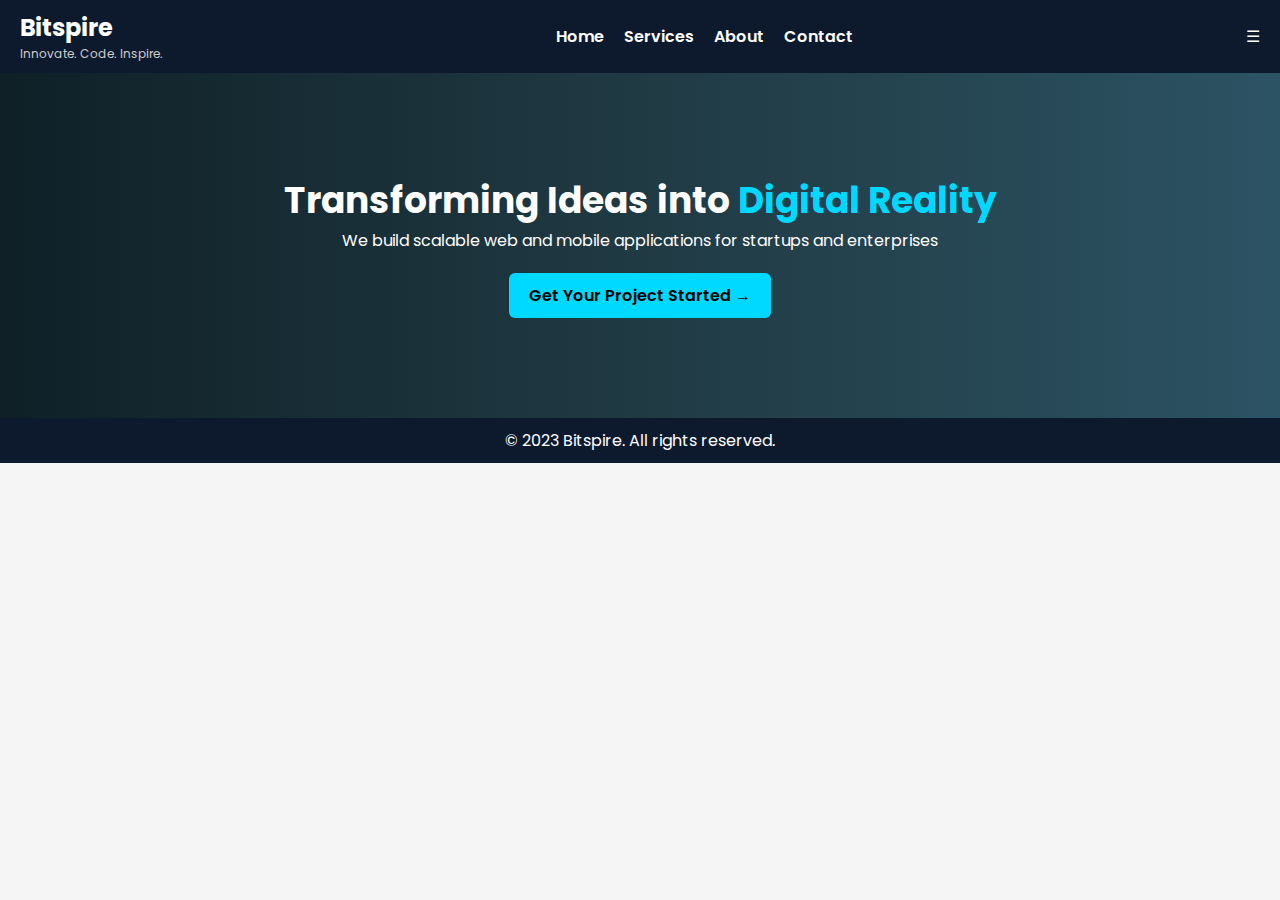
<file: index.html>
<!DOCTYPE html>
<html lang="en">
<head>
  <meta charset="UTF-8" />
  <meta name="viewport" content="width=device-width, initial-scale=1.0"/>
  <title>Bitspire - Web & Mobile Development</title>
  <link rel="stylesheet" href="css/style.css"/>
  <link href="https://fonts.googleapis.com/css2?family=Poppins:wght@400;600;700&display=swap" rel="stylesheet"/>
</head>
<body>
  <header>
    <nav class="navbar">
      <div class="logo-container">
        <div class="logo">Bitspire</div>
        <div class="tagline">Innovate. Code. Inspire.</div>
      </div>
      <ul class="nav-links" id="navLinks">
        <li><a href="index.html">Home</a></li>
        <li><a href="services.html">Services</a></li>
        <li><a href="about.html">About</a></li>
        <li><a href="contact.html">Contact</a></li>
      </ul>
      <div class="mobile-menu-btn" id="menuBtn">☰</div>
    </nav>
  </header>

  <section class="hero">
    <div class="hero-content">
      <h1>Transforming Ideas into <span>Digital Reality</span></h1>
      <p>We build scalable web and mobile applications for startups and enterprises</p>
      <a href="contact.html" class="cta-button">Get Your Project Started →</a>
    </div>
    <div class="hero-blob"></div>
  </section>

  <footer>
    <p>&copy; 2023 Bitspire. All rights reserved.</p>
  </footer>

  <script src="js/script.js"></script>
</body>
</html>
</file>
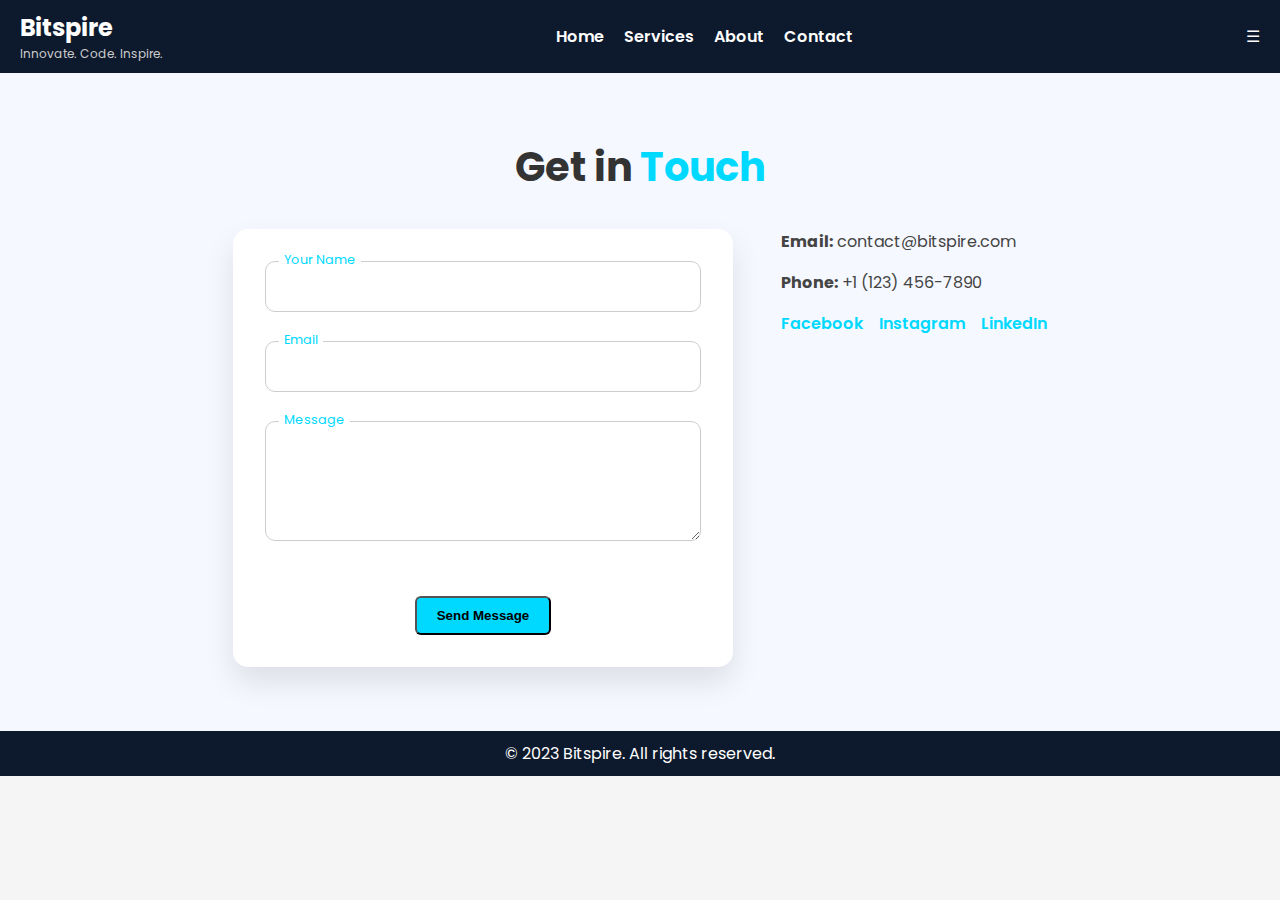
<file: contact.html>
<!DOCTYPE html>
<html lang="en">
<head>
  <meta charset="UTF-8"/>
  <meta name="viewport" content="width=device-width, initial-scale=1.0"/>
  <title>Contact - Bitspire</title>
  <link rel="stylesheet" href="css/style.css"/>
  <link href="https://fonts.googleapis.com/css2?family=Poppins:wght@400;600;700&display=swap" rel="stylesheet"/>
</head>
<body>
  <!-- Header -->
  <header>
    <nav class="navbar">
      <div class="logo-container">
        <div class="logo">Bitspire</div>
        <div class="tagline">Innovate. Code. Inspire.</div>
      </div>
      <ul class="nav-links" id="navLinks">
        <li><a href="index.html">Home</a></li>
        <li><a href="services.html">Services</a></li>
        <li><a href="about.html">About</a></li>
        <li><a href="contact.html">Contact</a></li>
      </ul>
      <div class="mobile-menu-btn" id="menuBtn">☰</div>
    </nav>
  </header>

  <!-- Contact Section -->
  <section class="contact-section">
    <h2 class="section-title">Get in <span>Touch</span></h2>
    <div class="contact-wrapper">
      <form class="contact-form" id="contactForm">
        <div class="form-group">
          <input type="text" id="name" required/>
          <label for="name">Your Name</label>
        </div>
        <div class="form-group">
          <input type="email" id="email" required/>
          <label for="email">Email</label>
        </div>
        <div class="form-group">
          <textarea id="message" required></textarea>
          <label for="message">Message</label>
        </div>
        <button type="submit" class="cta-button">Send Message</button>
      </form>

      <div class="contact-info">
        <p><strong>Email:</strong> contact@bitspire.com</p>
        <p><strong>Phone:</strong> +1 (123) 456-7890</p>
        <div class="social-links">
          <a href="#">Facebook</a>
          <a href="#">Instagram</a>
          <a href="#">LinkedIn</a>
        </div>
      </div>
    </div>
  </section>

  <!-- Footer -->
  <footer>
    <p>&copy; 2023 Bitspire. All rights reserved.</p>
  </footer>

  <script src="js/script.js"></script>
</body>
</html>
</file>
<file: css/style.css>
body {
  margin: 0;
  font-family: 'Poppins', sans-serif;
  background: #f5f5f5;
  color: #333;
}
header {
  background-color: #0d1a2d;
  padding: 10px 20px;
  color: white;
  position: sticky;
  top: 0;
  z-index: 1000;
}
.navbar {
  display: flex;
  align-items: center;
  justify-content: space-between;
}
.logo-container {
  display: flex;
  flex-direction: column;
}
.logo {
  font-size: 24px;
  font-weight: 700;
}
.tagline {
  font-size: 12px;
  color: #ccc;
}
.nav-links {
  list-style: none;
  display: flex;
  gap: 20px;
}
.nav-links li a {
  color: white;
  text-decoration: none;
  font-weight: 600;
}
.hero {
  background: linear-gradient(to right, #0f2027, #203a43, #2c5364);
  color: white;
  text-align: center;
  padding: 100px 20px;
  position: relative;
}
.hero h1 {
  font-size: 36px;
}
.hero span {
  color: #00d9ff;
}
.cta-button {
  margin-top: 20px;
  background: #00d9ff;
  color: black;
  padding: 10px 20px;
  text-decoration: none;
  font-weight: 600;
  border-radius: 6px;
  display: inline-block;
  transition: transform 0.3s ease;
}
.cta-button:hover {
  transform: scale(1.1);
}
footer {
  background-color: #0d1a2d;
  color: white;
  text-align: center;
  padding: 10px 0;
  margin-top: 0;
}
* {
  box-sizing: border-box;
}
html, body {
  height: 100%;
}

* {
  margin: 0;
  padding: 0;
  box-sizing: border-box;
}

/* body {
  font-family: 'Poppins', sans-serif;
  background: #f5f8ff;
  color: #333;
  line-height: 1.6;
}

a {
  text-decoration: none;
  color: inherit;
}

header {
  background-color: #10172A;
  padding: 1rem 2rem;
  position: sticky;
  top: 0;
  z-index: 100;
}

.navbar {
  display: flex;
  align-items: center;
  justify-content: space-between;
}

.logo-container {
  color: #fff;
}

.logo {
  font-size: 1.8rem;
  font-weight: 700;
}

.tagline {
  font-size: 0.9rem;
  opacity: 0.75;
}

.nav-links {
  list-style: none;
  display: flex;
  gap: 2rem;
}

.nav-links li a {
  color: #fff;
  font-weight: 600;
  transition: color 0.3s ease;
}

.nav-links li a:hover {
  color: #ff5722;
}

.mobile-menu-btn {
  font-size: 1.5rem;
  color: #fff;
  display: none;
  cursor: pointer;
}

.hero {
  display: flex;
  align-items: center;
  justify-content: space-between;
  padding: 4rem 2rem;
  background: linear-gradient(to bottom right, #10172A, #243B55);
  color: #fff;
  position: relative;
  overflow: hidden;
}

.hero-content {
  max-width: 600px;
  animation: fadeInUp 1s ease forwards;
}

.hero-content h1 {
  font-size: 2.5rem;
  margin-bottom: 1rem;
}

.hero-content h1 span {
  color: #ff5722;
}

.hero-content p {
  margin-bottom: 1.5rem;
  font-size: 1.1rem;
}

.cta-button {
  background: #ff5722;
  color: #fff;
  padding: 0.8rem 1.5rem;
  border-radius: 25px;
  transition: background 0.3s ease;
  font-weight: 600;
}

.cta-button:hover {
  background: #ff5722;
}

.hero-blob {
  position: absolute;
  right: -10%;
  top: 10%;
  width: 50%;
  height: 80%;
  background: radial-gradient(circle at center, #00B4D8 10%, transparent 70%);
  opacity: 0.15;
  animation: blobAnimation 10s infinite linear alternate;
}

footer {
  background-color: #10172A;
  color: #fff;
  text-align: center;
  padding: 1rem;
  margin-top: 2rem;
  font-size: 0.9rem;
} */

/* Responsive */
@media (max-width: 768px) {
  .nav-links {
    flex-direction: column;
    background: #10172A;
    position: absolute;
    top: 100%;
    left: 0;
    width: 100%;
    display: none;
    padding: 1rem 2rem;
  }

  .nav-links.active {
    display: flex;
  }

  .mobile-menu-btn {
    display: block;
  }

  .hero {
    flex-direction: column;
    text-align: center;
  }

  .hero-blob {
    display: none;
  }
}

/* Animations */
@keyframes fadeInUp {
  0% {
    opacity: 0;
    transform: translateY(20px);
  }
  100% {
    opacity: 1;
    transform: translateY(0);
  }
}

@keyframes blobAnimation {
  0% {
    transform: scale(1) translateY(0);
  }
  100% {
    transform: scale(1.2) translateY(-20px);
  }
}



/* Team Section */
.team-section {
  padding: 4rem 2rem;
  text-align: center;
  background-color: #f5f8ff;
}

.section-title {
  font-size: 2.5rem;
  margin-bottom: 2rem;
}

.section-title span {
  color: #00d9ff;
}

.team-container {
  display: flex;
  gap: 2rem;
  justify-content: center;
  flex-wrap: wrap;
}

.team-card {
  background: #fff;
  border-radius: 15px;
  box-shadow: 0 10px 25px rgba(0, 0, 0, 0.1);
  padding: 2rem 1.5rem;
  max-width: 280px;
  transition: transform 0.3s ease, box-shadow 0.3s ease;
  animation: fadeInUp 0.6s ease forwards;
  opacity: 0;
  transform: translateY(30px);
}

.team-card:hover {
  transform: scale(1.05);
  box-shadow: 0 15px 35px rgba(0, 0, 0, 0.15);
}

.team-card h3 {
  margin-top: 1rem;
  font-size: 1.3rem;
  color: #10172A;
}

.team-card .role {
  font-weight: 600;
  color: #00d9ff;
  margin-bottom: 0.5rem;
}

.team-card .bio {
  font-size: 0.95rem;
  color: #555;
}

.team-img {
  width: 100%;
  height: 220px;
  object-fit: cover;
  border-radius: 12px;
  box-shadow: 0 5px 15px rgba(0,0,0,0.1);
}

/* Animate each card with delay */
.team-card:nth-child(1) { animation-delay: 0.2s; }
.team-card:nth-child(2) { animation-delay: 0.4s; }
.team-card:nth-child(3) { animation-delay: 0.6s; }

@keyframes fadeInUp {
  0% {
    opacity: 0;
    transform: translateY(30px);
  }
  100% {
    opacity: 1;
    transform: translateY(0);
  }
}

/* Responsive */
@media (max-width: 768px) {
  .team-container {
    flex-direction: column;
    align-items: center;
  }
}


.contact-section {
  padding: 4rem 2rem;
  background: #f5f8ff;
  text-align: center;
}

.section-title {
  font-size: 2.5rem;
  margin-bottom: 2rem;
}

.section-title span {
  color: #00d9ff;
}

.contact-wrapper {
  display: flex;
  gap: 3rem;
  justify-content: center;
  flex-wrap: wrap;
  align-items: flex-start;
}

.contact-form {
  background: #fff;
  padding: 2rem;
  border-radius: 15px;
  box-shadow: 0 15px 30px rgba(0, 0, 0, 0.1);
  width: 100%;
  max-width: 500px;
  animation: fadeInUp 0.6s ease forwards;
}

.form-group {
  position: relative;
  margin-bottom: 1.8rem;
}

.form-group input,
.form-group textarea {
  width: 100%;
  padding: 1rem 1rem 0.5rem;
  border: 1px solid #ccc;
  border-radius: 10px;
  outline: none;
  font-family: 'Poppins', sans-serif;
  font-size: 1rem;
  transition: border-color 0.3s ease;
  background: transparent;
}

.form-group textarea {
  min-height: 120px;
  resize: vertical;
}

.form-group input:focus,
.form-group textarea:focus {
  border-color: #00d9ff;
}

.form-group label {
  position: absolute;
  top: 1rem;
  left: 1rem;
  font-size: 1rem;
  color: #777;
  pointer-events: none;
  transition: 0.3s ease all;
}

.form-group input:focus + label,
.form-group input:not(:placeholder-shown) + label,
.form-group textarea:focus + label,
.form-group textarea:not(:placeholder-shown) + label {
  top: -0.6rem;
  left: 0.9rem;
  background: #fff;
  padding: 0 0.3rem;
  font-size: 0.8rem;
  color: #00d9ff;
}

.contact-info {
  max-width: 300px;
  text-align: left;
  animation: fadeInUp 1s ease forwards;
}

.contact-info p {
  margin-bottom: 1rem;
  font-size: 1rem;
  color: #444;
}

.social-links {
  margin-top: 1rem;
  display: flex;
  gap: 1rem;
}

.social-links a {
  text-decoration: none;
  color: #00d9ff;
  font-weight: 600;
  position: relative;
  transition: 0.3s ease;
}

.social-links a::after {
  content: '';
  display: block;
  height: 2px;
  background: #00d9ff;
  transform: scaleX(0);
  transition: transform 0.3s ease;
  transform-origin: left;
}

.social-links a:hover::after {
  transform: scaleX(1);
}

@media (max-width: 768px) {
  .contact-wrapper {
    flex-direction: column;
    align-items: center;
  }

  .contact-form, .contact-info {
    width: 100%;
  }
}


.services-section {
  padding: 4rem 2rem;
  background: #f5f8ff;
  text-align: center;
}

.section-title {
  font-size: 2.5rem;
  margin-bottom: 2rem;
}

.section-title span {
  color: #00d9ff;
}

.service-category {
  margin-bottom: 3rem;
}

.service-category h3 {
  font-size: 1.8rem;
  margin-bottom: 1.5rem;
  color: #10172A;
}

.projects-grid {
  display: flex;
  flex-wrap: wrap;
  gap: 2rem;
  justify-content: center;
}

.project-card {
  background: #fff;
  border-radius: 15px;
  overflow: hidden;
  box-shadow: 0 8px 20px rgba(0, 0, 0, 0.08);
  width: 260px;
  transition: transform 0.3s ease, box-shadow 0.3s ease;
  cursor: pointer;
  animation: fadeInUp 0.6s ease forwards;
}

.project-card:hover {
  transform: translateY(-10px);
  box-shadow: 0 15px 35px rgba(0, 0, 0, 0.15);
}

.project-card img {
  width: 100%;
  height: 160px;
  object-fit: cover;
  display: block;
}

.project-info {
  padding: 1rem;
}

.project-info h4 {
  color: #10172A;
  margin-bottom: 0.5rem;
}

.project-info p {
  font-size: 0.9rem;
  color: #555;
}

/* Animation Keyframes */
@keyframes fadeInUp {
  0% {
    opacity: 0;
    transform: translateY(30px);
  }
  100% {
    opacity: 1;
    transform: translateY(0);
  }
}

/* Responsive */
@media (max-width: 768px) {
  .projects-grid {
    flex-direction: column;
    align-items: center;
  }
}
</file>
